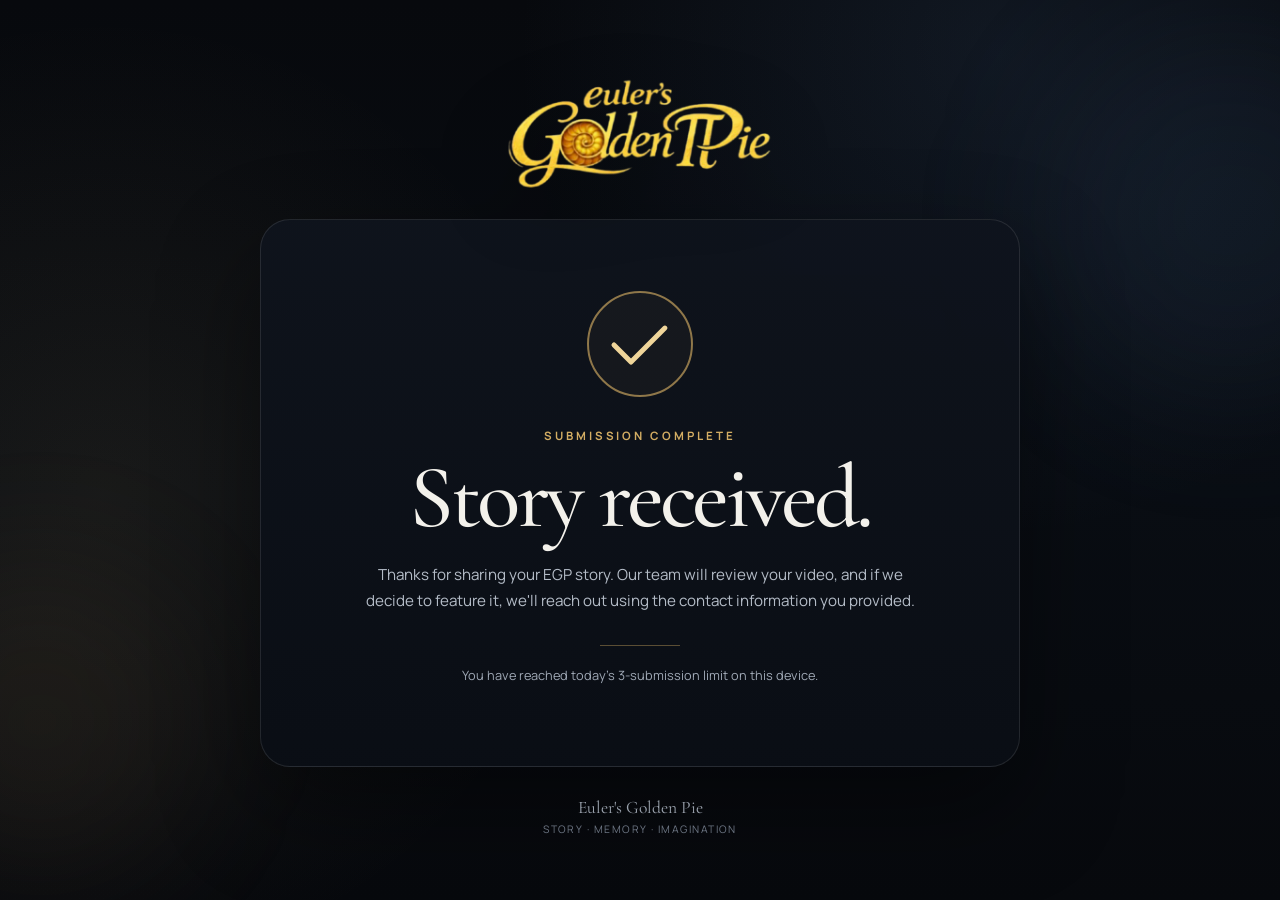
<file: thank-you.html>
<!DOCTYPE html>
<html lang="en">
<head>
  <meta charset="UTF-8" />
  <meta name="viewport" content="width=device-width, initial-scale=1.0" />
  <meta name="theme-color" content="#07090d" />
  <title>Story Received · Euler's Golden Pie</title>
  <link rel="icon" type="image/png" href="favicon.png">
  <link rel="preconnect" href="https://fonts.googleapis.com">
  <link rel="preconnect" href="https://fonts.gstatic.com" crossorigin>
  <link href="https://fonts.googleapis.com/css2?family=Cormorant+Garamond:wght@500;600&family=Manrope:wght@400;500;600;700&display=swap" rel="stylesheet">
  <link rel="stylesheet" href="styles.css" />
</head>
<body class="thank-you-body">
  <div class="ambient ambient-one"></div>
  <div class="ambient ambient-two"></div>

  <main class="thank-you-shell">
    <img src="logo.png" alt="Euler's Golden Pie" class="thank-logo" />

    <section class="thank-card">
      <div class="check-wrap" aria-hidden="true">
        <svg class="check-svg" viewBox="0 0 120 120">
          <circle class="check-circle" cx="60" cy="60" r="52"></circle>
          <path class="check-path" d="M34 61 L51 78 L87 42"></path>
        </svg>
      </div>

      <p class="eyebrow">SUBMISSION COMPLETE</p>
      <h1>Story received.</h1>
      <p class="thank-copy">
        Thanks for sharing your EGP story. Our team will review your video, and if we decide to feature it, we'll reach out using the contact information you provided.
      </p>

      <div class="thank-divider"></div>
      <p class="remaining" id="remainingText"></p>
      <a class="secondary-btn" href="index.html">Submit another story</a>
    </section>

    <footer>
      <span>Euler's Golden Pie</span>
      <small>Story · Memory · Imagination</small>
    </footer>
  </main>

  <script>
    const params = new URLSearchParams(location.search);
    const remaining = Number(params.get('remaining'));
    const el = document.getElementById('remainingText');
    if (Number.isFinite(remaining)) {
      el.textContent = remaining > 0
        ? `${remaining} submission${remaining === 1 ? '' : 's'} remaining today on this device.`
        : 'You have reached today\'s 3-submission limit on this device.';
      if (remaining <= 0) document.querySelector('.secondary-btn').style.display = 'none';
    }
  </script>
</body>
</html>
</file>
<file: styles.css>
:root {
  --bg: #07090d;
  --panel: #0c1017;
  --panel-2: #111722;
  --ink: #f3f1eb;
  --muted: #929aa8;
  --line: rgba(255,255,255,.10);
  --line-strong: rgba(255,255,255,.17);
  --gold: #d3ad63;
  --gold-soft: #efd59a;
  --blue: #7fa8d9;
  --danger: #ff8b8b;
  --success: #8ed5b6;
  --shadow: 0 40px 100px rgba(0,0,0,.42);
}

* { box-sizing: border-box; }
html { scroll-behavior: smooth; }
body {
  margin: 0;
  min-height: 100vh;
  background:
    radial-gradient(circle at 78% 6%, rgba(62,91,129,.18), transparent 30rem),
    radial-gradient(circle at 8% 55%, rgba(211,173,99,.08), transparent 30rem),
    linear-gradient(180deg, #07090d 0%, #090d13 55%, #07090d 100%);
  color: var(--ink);
  font-family: "Manrope", system-ui, sans-serif;
  overflow-x: hidden;
}

.ambient { position: fixed; border-radius: 50%; filter: blur(70px); pointer-events: none; z-index: -1; }
.ambient-one { width: 360px; height: 360px; top: 4%; right: -130px; background: rgba(75,111,158,.10); }
.ambient-two { width: 320px; height: 320px; bottom: 2%; left: -120px; background: rgba(211,173,99,.06); }

.page-shell { width: min(980px, calc(100% - 32px)); margin: 0 auto; padding: 50px 0 36px; }
.hero { text-align: center; }
.brand-logo { width: clamp(190px, 24vw, 300px); height: auto; object-fit: contain; filter: drop-shadow(0 18px 38px rgba(0,0,0,.45)); margin-bottom: 12px; }
.brand-kicker, .eyebrow { font-size: .72rem; letter-spacing: .26em; font-weight: 700; color: var(--gold); }
.hero h1 {
  margin: 20px 0 0;
  font-family: "Cormorant Garamond", Georgia, serif;
  font-weight: 500;
  font-size: clamp(3rem, 8vw, 6.4rem);
  line-height: .88;
  letter-spacing: -.04em;
}
.hero h1 span { color: var(--gold-soft); }
.hero-copy { width: min(650px, 100%); margin: 24px auto 0; color: #b7bec8; line-height: 1.75; font-size: 1rem; }

.steps { display: grid; grid-template-columns: 1fr auto 1fr auto 1fr; align-items: center; gap: 18px; width: min(780px, 100%); margin: 44px auto 52px; }
.step { display: grid; justify-items: center; gap: 5px; }
.step b { color: var(--gold); font-size: .72rem; letter-spacing: .18em; }
.step strong { font-size: .95rem; font-weight: 600; }
.step small { color: var(--muted); font-size: .75rem; }
.step-line { width: 62px; height: 1px; background: linear-gradient(90deg, transparent, rgba(255,255,255,.22), transparent); }

.card {
  background: linear-gradient(180deg, rgba(15,20,29,.96), rgba(10,14,21,.98));
  border: 1px solid var(--line);
  border-radius: 28px;
  padding: clamp(24px, 5vw, 46px);
  box-shadow: var(--shadow);
  backdrop-filter: blur(10px);
}
.card-heading { display: flex; align-items: center; justify-content: space-between; gap: 16px; margin-bottom: 28px; }
.card h2 { margin: 6px 0 0; font-family: "Cormorant Garamond", Georgia, serif; font-weight: 600; font-size: clamp(2.2rem, 5vw, 3.6rem); line-height: 1; }
.monogram { width: 58px; height: 58px; display: grid; place-items: center; border: 1px solid rgba(211,173,99,.36); border-radius: 50%; color: var(--gold-soft); font-family: Georgia, serif; font-size: 1.7rem; background: rgba(211,173,99,.05); }

.requirements { display: grid; grid-template-columns: repeat(2, 1fr); gap: 1px; background: var(--line); border: 1px solid var(--line); border-radius: 18px; overflow: hidden; margin-bottom: 14px; }
.requirement { display: grid; grid-template-columns: auto 1fr; gap: 14px; align-items: start; padding: 18px; background: #0b1018; }
.requirement > span { color: var(--gold); font-size: .72rem; font-weight: 700; letter-spacing: .12em; padding-top: 2px; }
.requirement strong { display: block; font-size: .9rem; margin-bottom: 5px; }
.requirement small { display: block; color: var(--muted); line-height: 1.5; font-size: .78rem; }
.daily-status { margin: 0 0 28px; padding: 11px 14px; border-radius: 12px; border: 1px solid rgba(127,168,217,.18); background: rgba(127,168,217,.06); color: #b7cbe3; font-size: .8rem; text-align: center; }
.daily-status.limit-hit { border-color: rgba(255,139,139,.22); background: rgba(255,139,139,.06); color: #ffc1c1; }

.field-grid { display: grid; grid-template-columns: 1.2fr .8fr; gap: 18px; }
.field { display: grid; gap: 9px; margin-bottom: 20px; }
.field > span { font-size: .86rem; font-weight: 600; }
.field em { font-style: normal; font-weight: 500; color: var(--muted); font-size: .75rem; }
input[type="text"], input[type="email"], select {
  width: 100%; padding: 14px 15px; border-radius: 13px; border: 1px solid var(--line-strong); background: #090e15; color: var(--ink); font: inherit; outline: none;
  transition: border-color .18s, box-shadow .18s, background .18s;
}
input::placeholder { color: #5f6876; }
input:focus, select:focus { border-color: rgba(211,173,99,.55); box-shadow: 0 0 0 4px rgba(211,173,99,.07); background: #0c121b; }

.upload-zone { min-height: 190px; border: 1px dashed rgba(211,173,99,.32); border-radius: 18px; display: grid; place-items: center; align-content: center; padding: 26px; text-align: center; cursor: pointer; background: linear-gradient(180deg, rgba(211,173,99,.035), rgba(255,255,255,.01)); transition: .18s; }
.upload-zone:hover, .upload-zone.dragging { border-color: rgba(211,173,99,.72); background: rgba(211,173,99,.06); transform: translateY(-1px); }
.upload-icon { width: 48px; height: 48px; display: grid; place-items: center; border-radius: 50%; margin-bottom: 12px; border: 1px solid rgba(211,173,99,.35); color: var(--gold-soft); font-size: 1.4rem; }
.upload-zone strong { font-size: .98rem; }
.upload-zone p { margin: 3px 0 7px; color: var(--muted); font-size: .85rem; }
.upload-zone small { color: #727c8c; font-size: .75rem; }

.file-pill { display: flex; align-items: center; gap: 12px; margin-top: 12px; padding: 12px; background: #0b111a; border: 1px solid var(--line); border-radius: 13px; }
.file-icon { width: 40px; height: 40px; display: grid; place-items: center; border-radius: 50%; border: 1px solid rgba(211,173,99,.26); color: var(--gold-soft); }
.file-info { min-width: 0; flex: 1; display: grid; }
.file-info strong { overflow: hidden; text-overflow: ellipsis; white-space: nowrap; font-size: .85rem; }
.file-info span { color: var(--muted); font-size: .75rem; }
.file-pill button { border: 0; background: transparent; color: #8b94a2; font-size: 1.5rem; cursor: pointer; }
.video-preview { width: 100%; max-height: 440px; margin-top: 14px; border-radius: 16px; background: #030507; border: 1px solid var(--line); }

.consent-box { display: grid; gap: 13px; padding: 18px; border-radius: 16px; background: #0a0f16; border: 1px solid var(--line); margin: 24px 0 18px; }
.check-row { display: grid; grid-template-columns: auto 1fr; gap: 11px; align-items: start; line-height: 1.48; cursor: pointer; font-size: .84rem; }
.check-row input { appearance: none; width: 19px; height: 19px; border: 1px solid #596171; border-radius: 5px; margin: 1px 0 0; display: grid; place-items: center; background: #080c12; cursor: pointer; }
.check-row input:checked { border-color: var(--gold); background: var(--gold); }
.check-row input:checked::after { content: "✓"; color: #15100a; font-size: 12px; font-weight: 800; }
.consent-note { margin: 1px 0 0 30px; color: #8e96a3; font-size: .75rem; line-height: 1.55; }

.submit-btn, .secondary-btn { width: 100%; border: 1px solid rgba(211,173,99,.42); border-radius: 13px; padding: 15px 18px; background: linear-gradient(180deg, #d7b66f, #b89450); color: #11100d; font: inherit; font-weight: 700; cursor: pointer; transition: .18s; text-decoration: none; display: flex; align-items: center; justify-content: center; gap: 10px; box-shadow: 0 14px 28px rgba(163,126,60,.15); }
.submit-btn:hover, .secondary-btn:hover { transform: translateY(-1px); filter: brightness(1.04); }
.submit-btn:disabled { opacity: .45; cursor: not-allowed; transform: none; }
.arrow { font-size: 1.2rem; }
.tiny-note { width: min(650px,100%); margin: 13px auto 0; color: #697383; text-align: center; font-size: .7rem; line-height: 1.55; }
.message { margin: 0 0 15px; border-radius: 12px; padding: 12px 14px; font-size: .82rem; line-height: 1.5; }
.message.error { background: rgba(255,139,139,.07); color: #ffc0c0; border: 1px solid rgba(255,139,139,.18); }
.message.success { background: rgba(142,213,182,.07); color: #bcebd7; border: 1px solid rgba(142,213,182,.18); }

footer { display: grid; justify-items: center; gap: 4px; padding: 30px 10px 6px; color: #6e7785; text-align: center; }
footer span { color: #9ba3ae; font-family: "Cormorant Garamond", Georgia, serif; font-size: 1.1rem; }
footer small { font-size: .65rem; letter-spacing: .14em; text-transform: uppercase; }
.hidden { display: none !important; }
.visually-hidden { position: absolute !important; width: 1px !important; height: 1px !important; padding: 0 !important; margin: -1px !important; overflow: hidden !important; clip: rect(0,0,0,0) !important; white-space: nowrap !important; border: 0 !important; }

/* Thank-you */
.thank-you-body { display: grid; min-height: 100vh; }
.thank-you-shell { width: min(760px, calc(100% - 32px)); margin: auto; padding: 42px 0 28px; text-align: center; }
.thank-logo { width: clamp(180px, 26vw, 280px); margin-bottom: 18px; filter: drop-shadow(0 18px 38px rgba(0,0,0,.45)); }
.thank-card { background: linear-gradient(180deg, rgba(15,20,29,.96), rgba(10,14,21,.98)); border: 1px solid var(--line); border-radius: 30px; padding: clamp(30px, 7vw, 64px); box-shadow: var(--shadow); }
.check-wrap { width: 120px; height: 120px; margin: 0 auto 24px; }
.check-svg { width: 100%; height: 100%; overflow: visible; }
.check-circle { fill: rgba(211,173,99,.04); stroke: rgba(211,173,99,.65); stroke-width: 2; stroke-dasharray: 327; stroke-dashoffset: 327; animation: drawCircle .75s cubic-bezier(.65,0,.35,1) forwards; }
.check-path { fill: none; stroke: var(--gold-soft); stroke-width: 5; stroke-linecap: round; stroke-linejoin: round; stroke-dasharray: 72; stroke-dashoffset: 72; animation: drawCheck .55s .55s cubic-bezier(.65,0,.35,1) forwards; }
@keyframes drawCircle { to { stroke-dashoffset: 0; } }
@keyframes drawCheck { to { stroke-dashoffset: 0; } }
.thank-card h1 { margin: 8px 0 0; font-family: "Cormorant Garamond", Georgia, serif; font-weight: 500; font-size: clamp(3rem, 8vw, 5.6rem); line-height: .95; letter-spacing: -.04em; }
.thank-copy { width: min(560px,100%); margin: 22px auto 0; color: #b4bcc7; line-height: 1.75; font-size: .95rem; }
.thank-divider { width: 80px; height: 1px; background: rgba(211,173,99,.4); margin: 30px auto 20px; }
.remaining { color: #9fa8b5; font-size: .8rem; margin-bottom: 18px; }
.secondary-btn { width: min(300px,100%); margin: 0 auto; background: transparent; color: var(--gold-soft); box-shadow: none; }

@media (max-width: 720px) {
  .page-shell { width: min(100% - 22px,980px); padding-top: 30px; }
  .brand-logo { width: 190px; }
  .steps { grid-template-columns: 1fr; gap: 10px; margin-top: 32px; }
  .step-line { width: 1px; height: 22px; }
  .requirements { grid-template-columns: 1fr; }
  .field-grid { grid-template-columns: 1fr; gap: 0; }
  .card { border-radius: 22px; }
  .monogram { width: 48px; height: 48px; }
  .consent-note { margin-left: 0; }
}
</file>
